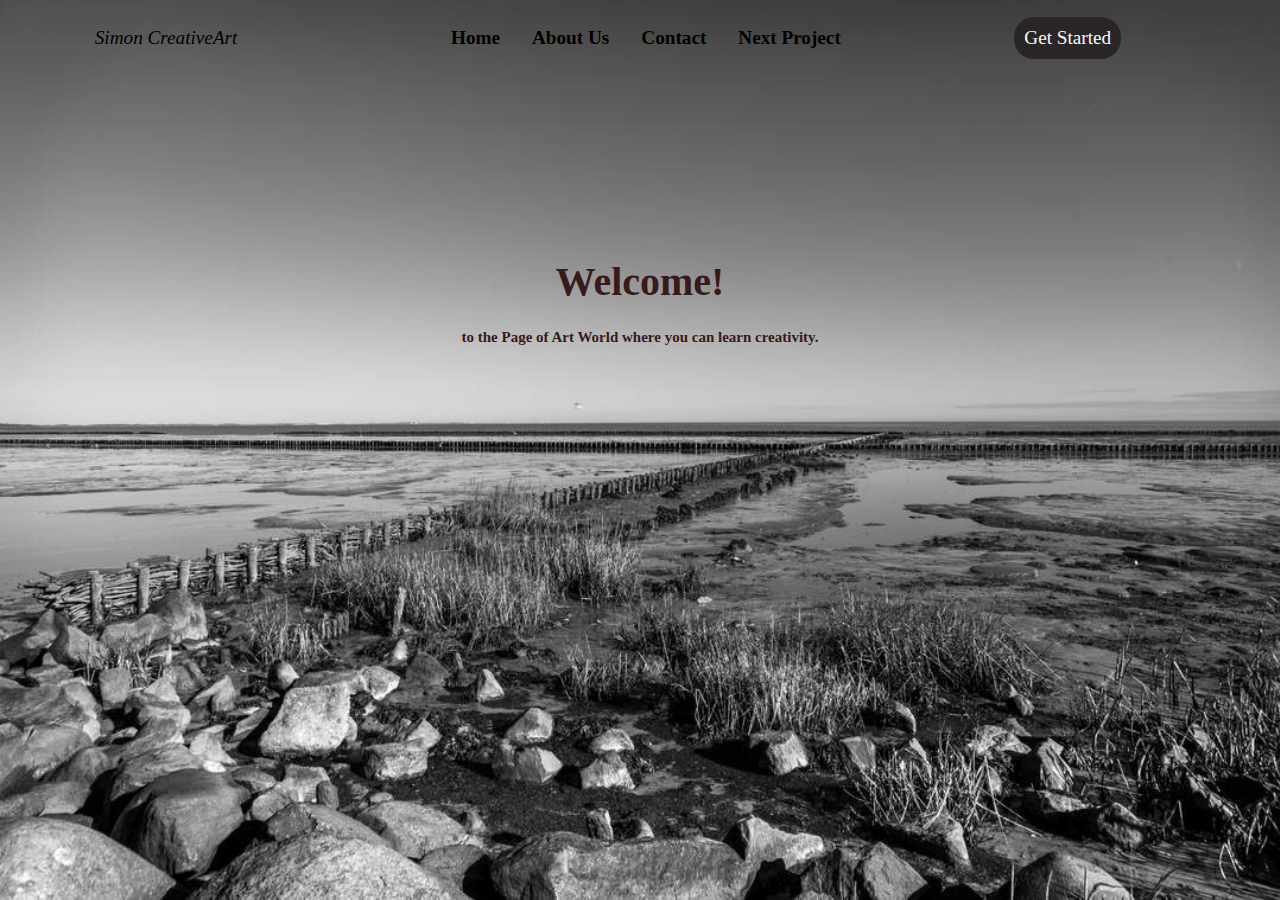
<file: index.html>
<!DOCTYPE html>
<html lang="en">
<head>
    <meta charset="UTF-8">
    <meta name="viewport" content="width=device-width, initial-scale=1.0">
    <link rel="stylesheet" href="https://cdnjs.cloudflare.com/ajax/libs/font-awesome/6.4.0/css/all.min.css" integrity="sha512-iecdLmaskl7CVkqkXNQ/ZH/XLlvWZOJyj7Yy7tcenmpD1ypASozpmT/E0iPtmFIB46ZmdtAc9eNBvH0H/ZpiBw=="
     crossorigin="anonymous" referrerpolicy="no-referrer" />
    <title>Basic Interface</title>
 
    <style>
        body{
            background-image: url("assests/scene.jpg");
         background-repeat: no-repeat;
         background-size: 1300px 900px;
        }
        header
        {
            position: relative;
        }
        li{
            list-style: none;
        }
        a{
            color: black;
            font-weight: bold;
            font-size: larger;
            text-decoration: none;
        }
          a:hover
  {
    color: rgb(205, 153, 57);
  }
        .logo
        {
            color: black;
            font-size: larger;
            font-style:oblique;
        }
.navbar
{
    display: flex;
    justify-content: space-around;
    align-items: center;
    height: 60px;
    max-width: 1200px;
}
 .links
{
    display: flex;
    gap: 2rem;
}
.btn
{
     color: rgb(250, 250, 250);
    background-color: rgb(42, 38, 38);
    display: flex;
    padding: 10px;
    border-radius: 20px;
    cursor: pointer;
    font-weight: 100 ;
    transition: scale 0.2 ease;
}
 .btn:hover
{
    color: aliceblue;
    scale: 1.05;
}
.btn:active
{
    scale: 1;
}
    </style>
</head>
<body > 
    <header>
        <div class="navbar">
            <div class="logo"> Simon CreativeArt</div>
        <ul class="links">
            <li> <a href="home">Home</a></li>
            <li> <a href="aboutus">About Us</a></li>
            <li> <a href="service">Contact</a></li>
            <li> <a href="Project3.html">Next Project</a></li>
        </ul>
    <a href="#" class="btn" >Get Started</a>
</div>
    </header>
<p style="font-weight: bolder; font-size: 40px; text-align: center;color: rgb(56, 26, 26); padding-top: 150px;">Welcome! <br>
<font style="font-size: 15px;">to the Page of Art World where you can learn creativity.</font></p>
</body>
</html>
</file>
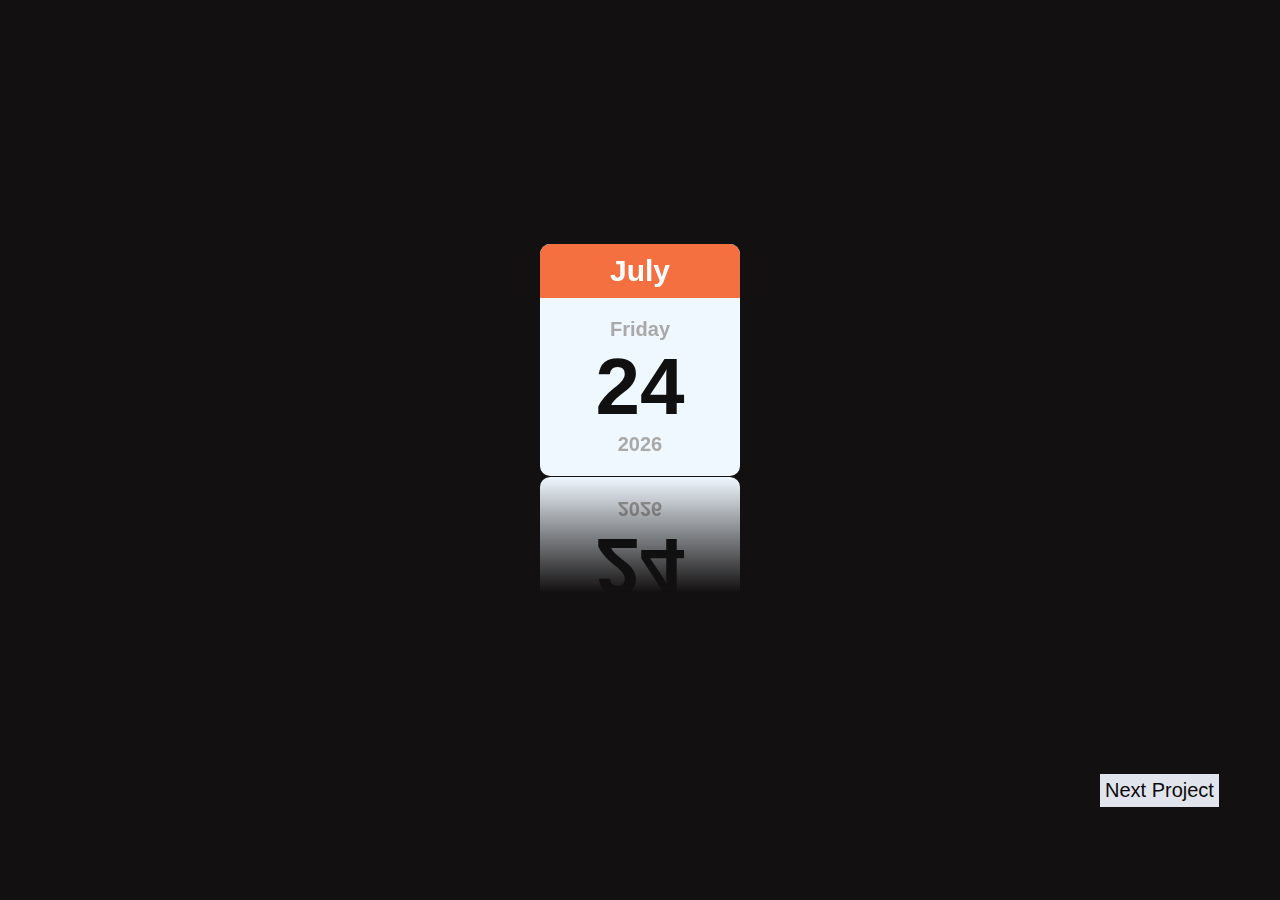
<file: calender.html>
<!DOCTYPE html>
<html lang="en">
<head>
    <meta charset="UTF-8">
    <meta name="viewport" content="width=device-width, initial-scale=1.0">
    <title>Calender</title>
    <link rel="stylesheet" href="calender.css">
</head>
<body> <div class="main">
    <div class="calender">
        <p id="monthName"></p>
        <p id="dayNAme"></p>
        <p id="dayNumber"></p>
        <p id="year"></p>
    </div>
</div><br><br><br>
    <button><a href="Project1.html">Next Project</a></button><br>
    <script>
const lang = navigator.language;
let date = new Date();
let dayNumber = date.getDate();
let month = date.getMonth();
let dayNAme = date.toLocaleString(lang,{weekday: 'long'})
let monthName = date.toLocaleString(lang, {month: 'long'})
let year = date.getFullYear()

document.getElementById('monthName').innerHTML = monthName;
document.getElementById('dayNAme').innerHTML = dayNAme;
document.getElementById('dayNumber').innerHTML = dayNumber;
document.getElementById('year').innerHTML = year;
    </script>
</body>
</file>
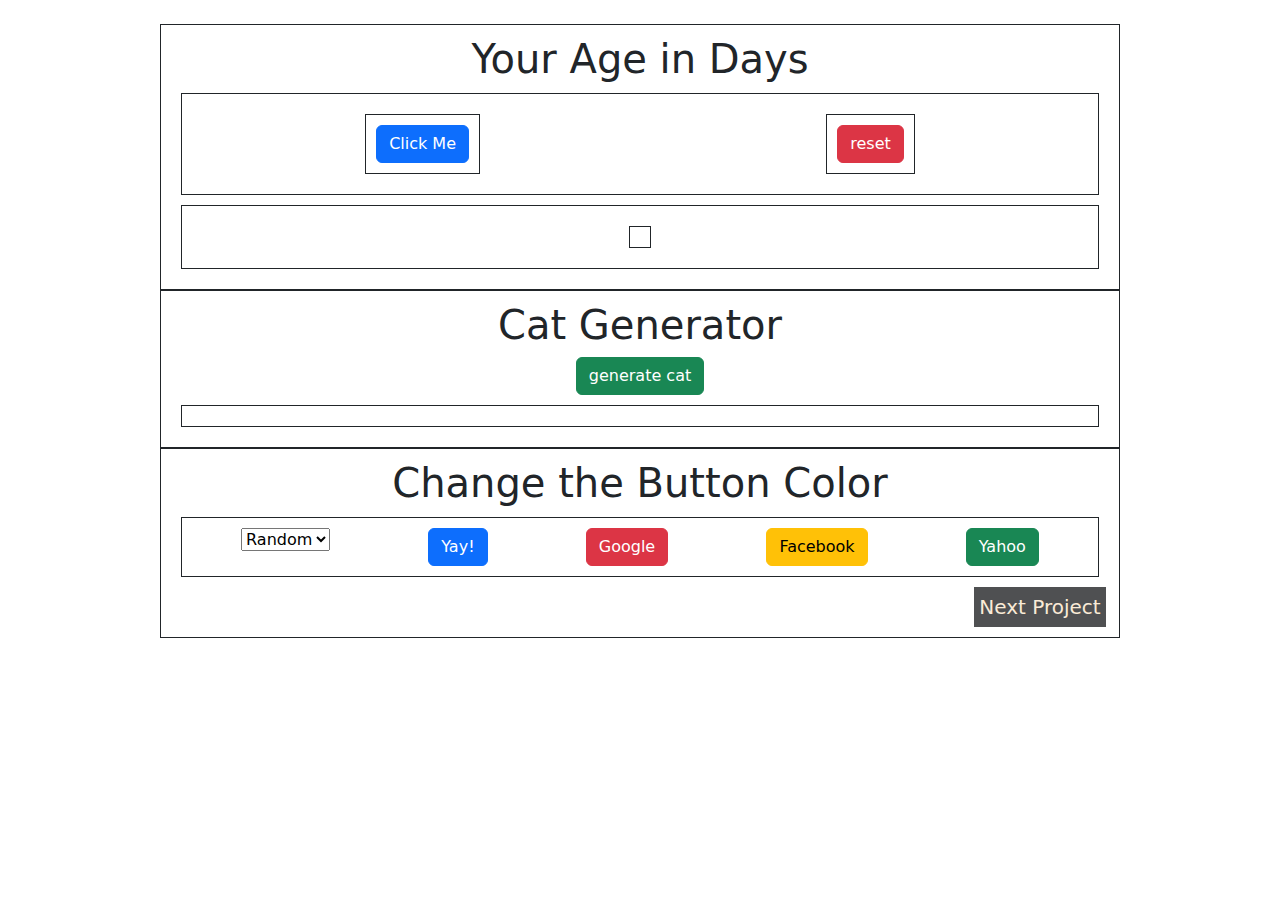
<file: Project1.html>
<!DOCTYPE html>
<html lang="en">
<head>
    <meta charset="UTF-8">
    <meta name="viewport" content="width=device-width, initial-scale=1.0">
    <link rel = "stylesheet" href="https://cdn.jsdelivr.net/npm/bootstrap@5.2.3/dist/css/bootstrap.min.css ">
    <style>
        .container, .container-1, .container-2
        {
border: 1px solid;
margin: 10px;
padding: 10px;
position: static;
width: 75%;
margin: auto;
text-align: center;


        } 
        .flex-box, .flex-box1, .flex-box-btn
        {
            border: 1px solid;
            display: flex;
margin: 10px;
padding: 10px;
display:flex;
justify-content: space-around;
flex-wrap: wrap;
        }
        .flex-box div 
        {
            border: 1px solid;
            display: flex;
margin: 10px;
padding: 10px;
        }
  .flex-box1 img
  {
  box-shadow: 0px 10px 50px rgba(0,0,0,0.7);
  margin: 10px;
 height: 100px;
 width: 200px;
  }
  .click
{
    background-color: rgb(79, 80, 82);
   text-align: right;
    border: 0.2px;
    margin-left: 800px;
    font-style: normal;
    padding: 5px;
}
.click a{
    color: antiquewhite;
    text-decoration: none;
    font-size: 20px;
    text-align: right;
}
  
    </style>
    <title>Javascript Projects</title>
</head>
<body><br>
  <div class="container">
    <h1>Your Age in Days</h1>
  <div class="flex-box">
    <div>
        <button class="btn btn-primary" onclick="agedays()" >Click Me</button>
    </div>
    <div>
        <button class="btn btn-danger" onclick="reset()">reset</button>
    </div>
  </div>
  <div class="flex-box">
    <div id="box-result"></div>
  </div>
</div>
<div class="container-1">
    <h1>Cat Generator</h1>
    <div>
    <button class="btn btn-success" id="Generator" onclick="catgenerate()">generate cat</button>
    </div>
  <div class="flex-box1" id="flex-kitty" >
  </div>
</div>
<div class="container-2">
  <h1>Change the Button Color</h1>
  <div class="flex-box-btn">
    <form>
      <select name="background" id="primary" onchange="buttoncolorchange(this)">
      <option value="random">Random</option>
      <option value="red">Red</option>
      <option value="reset">Reset</option>
      <option value="green">Green</option></select>
    </form>
    <button class="btn btn-primary">Yay!</button>
    <button class="btn btn-danger">Google</button>
    <button class="btn btn-warning">Facebook</button>
    <button class="btn btn-success">Yahoo</button>
  </div>
<button class="click"><a href="project5.html">Next Project</a></button>
</div>
<script src="Project1.js"></script>
</body>
</html>
</file>
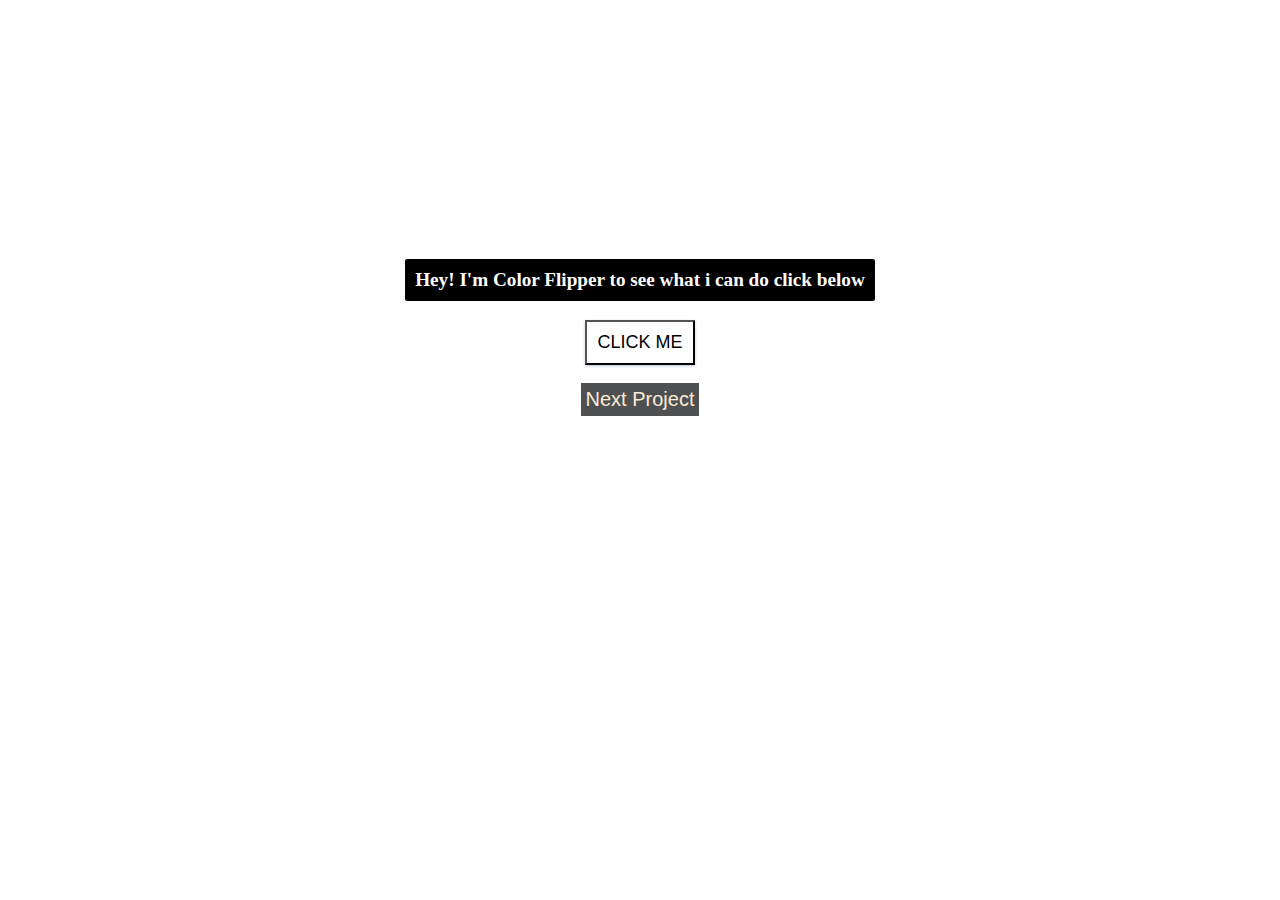
<file: Project2.html>
<!DOCTYPE html>
<html lang="en">
<head>
    <meta charset="UTF-8">
    <meta name="viewport" content="width=device-width, initial-scale=1.0">
    <title>Color Flipper</title>
    <style>
        .container-4{
            place-items: center;
            display: grid;
text-align: center;
padding: 250px;
        }
        .container-4 h2{
            background-color: black;
            color: white;
            margin: 1px;
            padding: 10px;
            border-radius: 2px;
            font-size: larger;
        }
        .color
        {
            color: lightcoral;
        }
        .btn
        {
            padding: 10px;
            font-size: large;
            border-radius: 0.25px;
            box-shadow: 0px 1px 3px rgb(191, 196, 223);
            cursor: pointer;
            background: transparent;
            text-transform: uppercase;
        }
        .btn:hover
        {
            color: white;
            background-color: black;
        }
        .button 
{
    background-color: rgb(79, 80, 82);
   text-align: right;
    border: 0.2px;
    font-style: normal;
    padding: 5px;
}
a{
    color: antiquewhite;
    text-decoration: none;
    font-size: 20px;
    text-align: right;
}
    </style>
</head>
<body>
    <main>
    <div class="container-4">
            <h2>Hey! I'm Color Flipper to see what i can do click below<span class="color"></span></h2><br>
      <button class="btn">click me</button><br>
      <button class="button"><a href="calender.html">Next Project</a></button>
      </div>
    </main>
    <script src="Project2.js"></script>
</body>
</html>
</file>
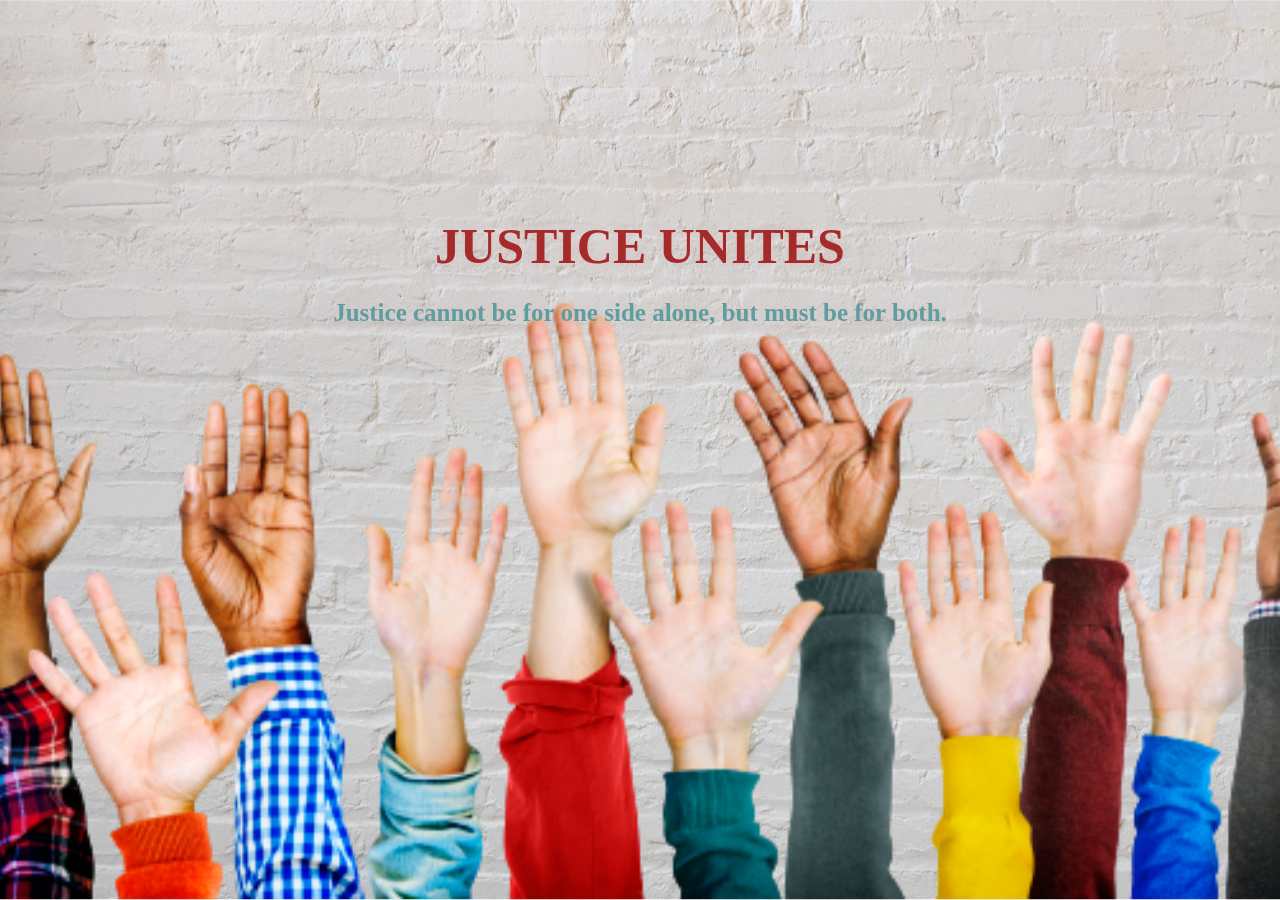
<file: Project3.html>
<!DOCTYPE html>
<html lang="en">
<head>
    <meta charset="UTF-8">
    <meta name="viewport" content="width=device-width, initial-scale=1.0">
    <title>  Parallax Page</title>
   <style>
    body{
        margin: 0px;
    }
    .parallax
    {
        height: 100vh;
        overflow-y: auto;
        overflow-x: hidden;
        perspective: 10px;
    }
    header{
        position: relative;
        display: flex;
        justify-content:center;
        align-items: center;
        text-align: center;
        height: 100%;
        transform-style: preserve-3d;
        z-index: -1;
    }
    .background
    {
        transform: translateZ(-10px)scale(2);
    }
    .foreground{
        transform: translateZ(-5px)scale(1.5);
    }
    .background,.foreground 
    {
        position: absolute;
        height: 99.9%;
        width: 100vw;
        z-index: -1;
        object-fit: cover;
    }
    h1{
    text-shadow: 0 0 10px rgb(213, 192, 192);
    color: brown;
    font-size: 50px;
    padding-bottom: 350px;
    font-weight: bolder;
}
section{
    background-color: rgb(206, 213, 213);
    color: rgb(32, 29, 29);
    font-size: 20px;
    padding: 30px;;
    text-align: left;
}
.container1
{
    color: black;
     background-color:rgb(246, 235, 235); 
     padding: 10px; 
     margin: 10px; 
     border-radius: 10px; 
         font-size: 20px;
}
.contain1{
    background-color: 
    rgb(206, 213, 213);
    padding: 10px;
}
.contain2
{
    background-color: rgb(206, 213, 213);
     padding: 10px;
}
button 
{
    background-color: rgb(79, 80, 82);
   text-align: right;
    border: 0.2px;
    margin-left: 1050px;
    font-style: normal;
    padding: 5px;
}
a{
    color: antiquewhite;
    text-decoration: none;
    font-size: 20px;
    text-align: right;
}
   </style>

</head>
<body>
    <div class="parallax">
        <header>
            <img src="imgs/idk2.jpg" class="background">
            <img src="imgs/equality1.png" class="foreground">
            <h1>JUSTICE UNITES<br><font style="font-size: 25px; color: cadetblue;">Justice cannot be for one side alone, but must be for both.</font></h1>
        </header>
<br>
    <section>
        <br>Gender equality, also known as sexual equality or equality of the sexes, is the state of equal ease of access to resources and opportunities
         regardless of gender, including economic participation and decision-making; and the state of valuing different behaviors, aspirations and needs equally, 
         regardless of gender.<br>

        Gender equality is the goal, while gender neutrality and gender equity are practices and ways of thinking that help in achieving the goal. Gender parity, 
        which is used to measure gender balance in a given situation, can aid in achieving gender equality but is not the goal in and of itself. Gender equality is 
        more than just equal representation, it is strongly tied to women's rights, and often requires policy changes. As of 2017, the global movement[which?] 
        for gender equality has not incorporated the proposition of genders besides women and men, or gender identities outside of the gender binary.
        <br>Gender equality 
        is a fundamental principle that advocates for fairness and equal opportunities for individuals of 
        all genders. Despite significant strides towards achieving gender equality, disparities persist in various aspects 
        of society. This essay delves into the importance of gender equality, explores its benefits for individuals and society,
         and highlights the ongoing challenges and necessary steps to achieve true equality.
<br><br>
<div class="container1">
    <div class="contain1">
     <font style="font-size: 30px; margin-left: 500px;">Body</font>
        <br><br>
        Equal rights and opportunities:
        Gender equality ensures that all individuals, regardless of their gender, have the same rights and opportunities in all
         areas of life. It eliminates discriminatory practices and creates a level playing field for everyone. By granting equal
          access to education, employment, healthcare, and political participation, society benefits from the collective talents,
           skills, and contributions of all its members.
           <br><br>
        Economic empowerment:
        Promoting gender equality is essential for economic growth and development. When women have access to education and 
        economic opportunities, they become active participants in the workforce, contributing to innovation, productivity, and 
        economic stability. Closing the gender wage gap and providing equal opportunities for career advancement not only 
        benefits women but also fosters economic prosperity and reduces poverty rates.
        <br>
       
        Addressing violence and discrimination:
        Gender equality plays a crucial role in combating gender-based violence and discrimination. By promoting respect, consent,
         and gender-sensitive policies, societies can create safe environments for all individuals. Efforts to eradicate 
         gender-based violence, including domestic violence, sexual harassment, and human trafficking, are vital for ensuring the 
         well-being and dignity of every person.
         <br>
        Building inclusive and representative leadership:
        Achieving gender equality involves empowering women to take on leadership roles and participate in decision-making 
        processes. When women are represented in political, economic, and social spheres, diverse perspectives are brought to
         the table, leading to better policies and outcomes. Gender-balanced leadership fosters inclusive governance, fosters s
         ocial cohesion, and addresses the needs and concerns of all members of society.</div>
         <br>
         <div class="contain2">
            <font style="font-size: 30px; margin-left: 500px;;">
        Conclusion</font>
        <br><br>
        Gender equality is not only a matter of justice and fairness, but it is also a catalyst for social progress and 
        development. It ensures that all individuals have equal rights, opportunities, and protections, regardless of their
         gender. By embracing gender equality, we create a more inclusive and prosperous society, where everyone can thrive and
          contribute their full potential. It is crucial to continue raising awareness, challenging biases, and advocating for
           policies and practices that promote gender equality. Only by working together can we build a future where gender is 
           no longer a barrier to success and fulfillment for anyone.</div></div>  
             <button><a href="Project4.html">Next Project</a> </button></section>    </div>
</body>
</html>
</file>
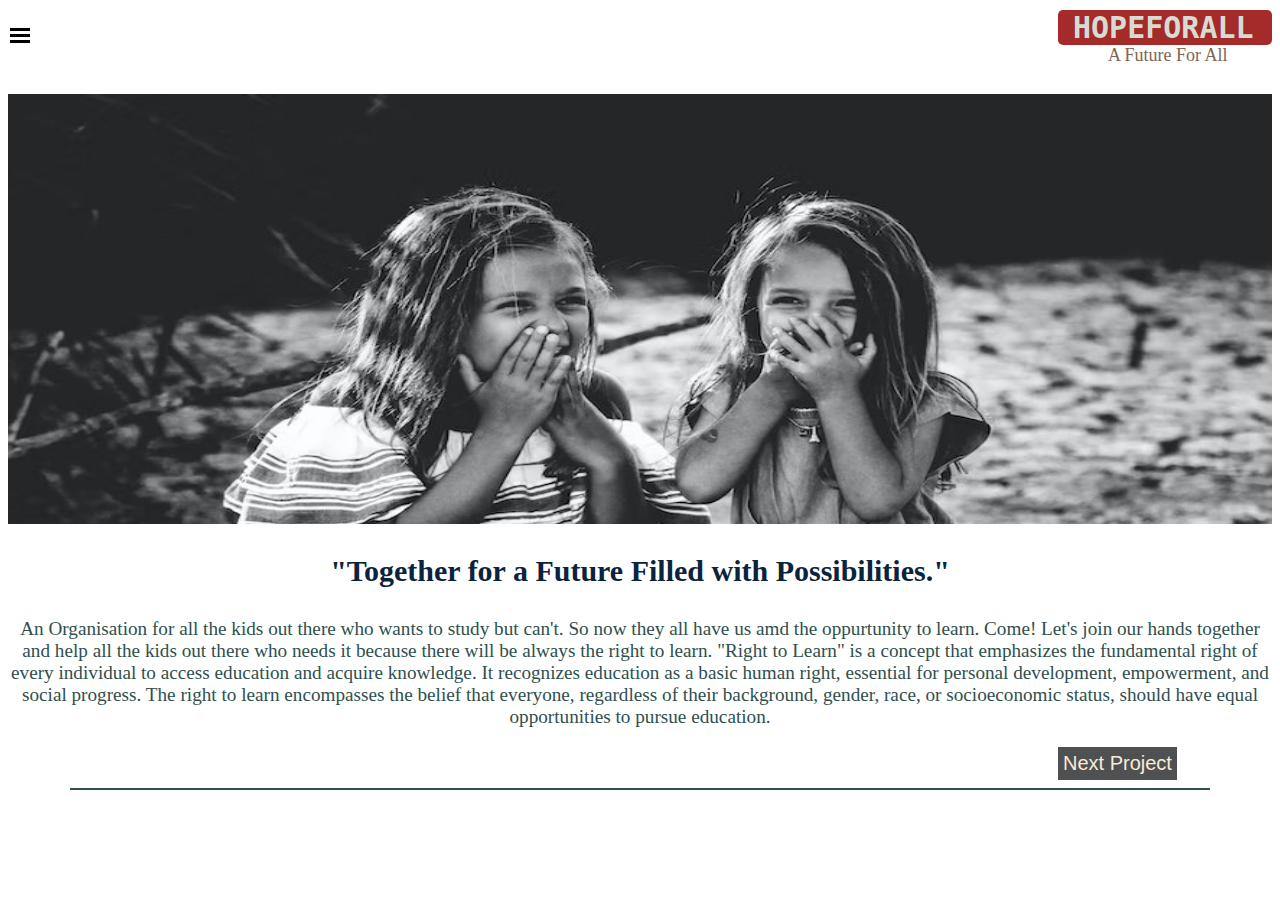
<file: Project4.html>
<!DOCTYPE html>
<html lang="en">
<head>
    <meta charset="UTF-8">
    <meta name="viewport" content="width=device-width, initial-scale=1.0">
    <title>Toggle Button & Animation</title>
    <style>
        .flex1
        {

            display:inline;
        }
    #sidebar
     {
        background-color: rgb(108, 60, 60);
        height: 70%;
        width: 25%;
        left: -30%;
        padding: 10px;
      display: flex;
        position: absolute;
        z-index: 2;
     }
     .logo p
     {
        margin-left: 1100px;
        margin-top: 0;
        font-size: large;
        color: rgb(130, 100, 80);
     }
     .logo font
     {
    margin-left: 1050px;
    display:flex ;
    margin-top: 10px;
    font-weight: bolder;
font-size: 30px;
color:rgb(215, 220, 211);
background-color: brown;
font-family: monospace;
padding-left: 15px;
font-weight: bolder;
padding-right: 15px;
border-radius: 5px;
     }

     #sidebar li
     {
        list-style: none;
        font-size: larger;
        color: white;
        padding: 30px;
       left: -30%;
        border-bottom: 1px solid grey;
        text-align: center;
      
     }
     #sidebar a
     {
text-decoration: none;
color: white;
     }
     a:hover
     {
        background-color:rgb(80, 102, 147);

     }
     .list
     {
        position: absolute;
        left: 115%;
        margin-top: 5px;
     }
.list span
{
display: block;
background-color: black;
height: 3px;
width: 20px;
margin: 3px;
}
#sidebar.active
{
    left: 0;
}
.animation
{
    overflow: hidden;
    width: 100%;
    height: 430px;
    position: relative;
    padding-top: 10px;
    z-index: 1;
}
.animation img{
    width: 100%;
    padding-top: 10px;
    height: 650px;
    position: absolute;
    top: 0;
    left: 0;
    opacity: 0;
    transition: opacity 1s ease-in-out;
}
.animation img.active
{
    opacity: 1;
}
button 
{
    background-color: rgb(79, 80, 82);
   text-align: right;
    border: 0.2px;
    margin-left: 1050px;
    font-style: normal;
    padding: 5px;
}
    </style>
</head>
<body><div class="flex1">
    <div id="sidebar" onclick="togglebtn()">
        <div class="list">
            <span></span>
            <span></span>
            <span></span>
            </div>
            <ul>
                <li><a href="Project4.html">Home</a></li>
                    <li><a href="about">About Us</a></li>
                        <li><a href="registration">Registration</a></li>
                            <li><a href="contact">Contact Us</a></li>
            </ul>
            
    </div>
    <div class="logo"> <font>HOPEFORALL</font><p>A Future For All</p></div>
    <div class="animation">
        <img src="assests/puresouls.jpg" >
        <img src="assests/childrens.jpg" >
        <img src="assests/happy.jpg">
        </div>
    <p style="text-align: center; font-size: 30px; color:rgb(11, 36, 61) ; font-weight: bolder;">
       
        "Together for a Future Filled with Possibilities."</p>
    <p style="text-align: center; font-size: larger; color: darkslategray;">An Organisation for all the kids out there who wants to study but can't. 
        So now they all have us amd the oppurtunity to learn.
        Come! Let's join our hands together and help
        all the kids out there who needs it because there will be always the right to learn.
        "Right to Learn" is a concept that emphasizes the fundamental right of every individual to access education
         and acquire knowledge. It recognizes education as a basic human right, essential for personal development,
          empowerment, and social progress. The right to learn encompasses the belief that everyone, regardless of their
           background, gender, race, or socioeconomic status, should have equal opportunities to pursue education.


    </p>
    <button class="btn btn-success"><a href="Project2.html" style="color: antiquewhite;
        text-decoration: none;
        font-size: 20px;
        text-align: right;">Next Project</a> </button>
    <hr width="90%" color="darkslategray">

    <script type="text/javascript">
        function togglebtn()
        {
            document.getElementById("sidebar").classList.toggle('active');
        }
        let images = document.querySelectorAll('.animation img');
        let currentImagevalue = 0;

        function changeimg()
        {
            images.forEach(function(img)
            {
                img.classList.remove('active');
            });
        images[currentImagevalue].classList.add('active');
    currentImagevalue++;
    if(currentImagevalue>=images.length){
        currentImagevalue = 0;
    }
    setTimeout(changeimg, 3000);
        }
        changeimg();
        
    </script>
</body>
</html>
</file>
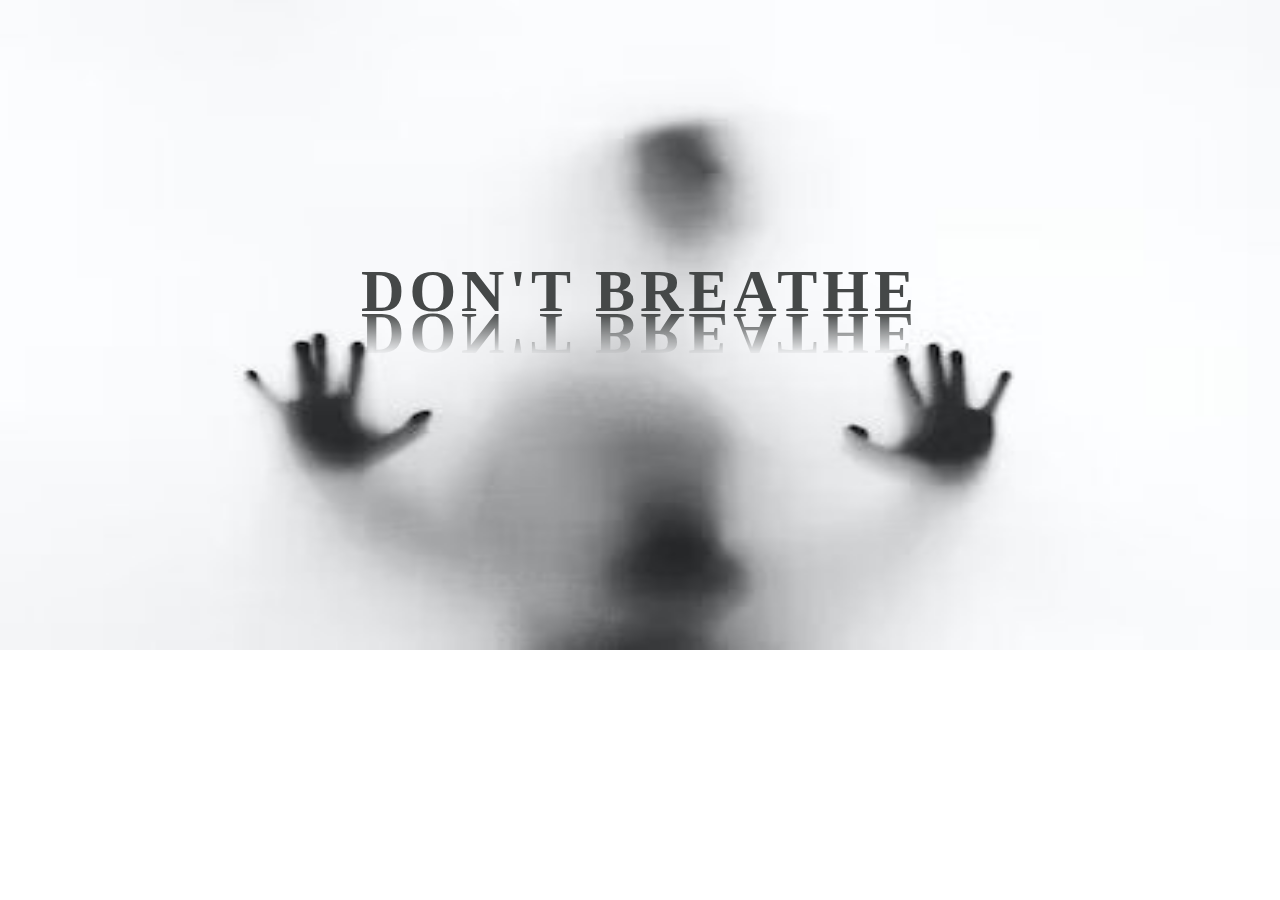
<file: project5.html>
<!DOCTYPE html>
<html lang="en">
<head>
    <meta charset="UTF-8">
    <meta name="viewport" content="width=device-width, initial-scale=1.0">
    <title>Font Animation</title>
    <style>
        body{
            font-style: arial;
          
            background-image: url(assests/horror.jpg);
            background-repeat: no-repeat;
            background-size: 1300px 650px;
            color: rgb(69, 72, 72);
            margin-top: 230px;
            align-items: center;
            justify-content: center;
            display: flex;

        }
        h1{
            position: relative;
            font-size: 60px;
            text-transform: uppercase;
            letter-spacing: 5px;
            width: 100%;
            text-align: center;
            -webkit-box-reflect: below 1px linear-gradient(transparent, black ) ;
            line-height: 0.70em;
outline: none;
animation: animate 5s linear infinite;
        }
        @keyframes animate {
            0%,18%,20%,50.1%,60%,65.1%,80%,90%,92.1%
            {
            color: rgb(175, 169, 169);
            text-shadow: none;
        }
        18.1%,20.1%,50%,60.1%,65%,80.1%,90.1%,92%,100%
        {
color: rgb(41, 39, 39);
text-shadow: 0 0 10px rgb(224, 77, 77),
             0 0 20px rgb(224, 77, 77),
    0 0 40px rgb(224, 77, 77), 
   0 0 80px rgb(224, 77, 77), 
   0 0 160px rgb(224, 77, 77);
        }
        }
    </style>
</head>
<body>
    <h1 contenteditable="texttransform"> Don't Breathe</h1>
</body>
</html>
</file>
<file: calender.css>
*
{
margin: 0;
padding: 0;
box-sizing: border-box;
font-family:'poppins', sans-serif;
}
body{
    background-color: rgb(18, 16, 16);
    color: rgb(14, 13, 12);
}
.main
{
    justify-content: center;
    align-items: center;
    min-height: 80vh;
    display: flex;
}
.calender
{
    position: relative;
    width: 200px;
    background-color: aliceblue;
    border-radius: 10px;
    text-align: center;
    overflow: hidden;
    -webkit-box-reflect: below 1px linear-gradient(transparent, transparent, rgb(28, 27, 27));
}
.calender #monthName
{
    background-color: rgb(245, 112, 64);
    padding: 10px;
font-weight: 700;
    font-size: 30px;
    color: white;
}
.calender #dayNAme
{
    margin-top : 20px;
    font-size: 20px;
    font-weight: bolder;
    color: darkgray;
}
.calender #dayNumber
{
    margin: 0px;
    font-size: 80px;
    font-weight: 800;
    color: rgb(16, 16, 16);
}
.calender #year
{
    margin-bottom : 20px;
    font-size: 20px;
    font-weight: bolder;
    color: darkgray;
}
button 
{
    background-color: rgb(225, 228, 236);
   text-align: right;
    border: 0.2px;
    margin-left: 1100px;
    font-style: normal;
    padding: 5px;
}
a
{
    color: rgb(11, 10, 10);
    text-decoration: none;
    font-size: 20px;
}
</file>
